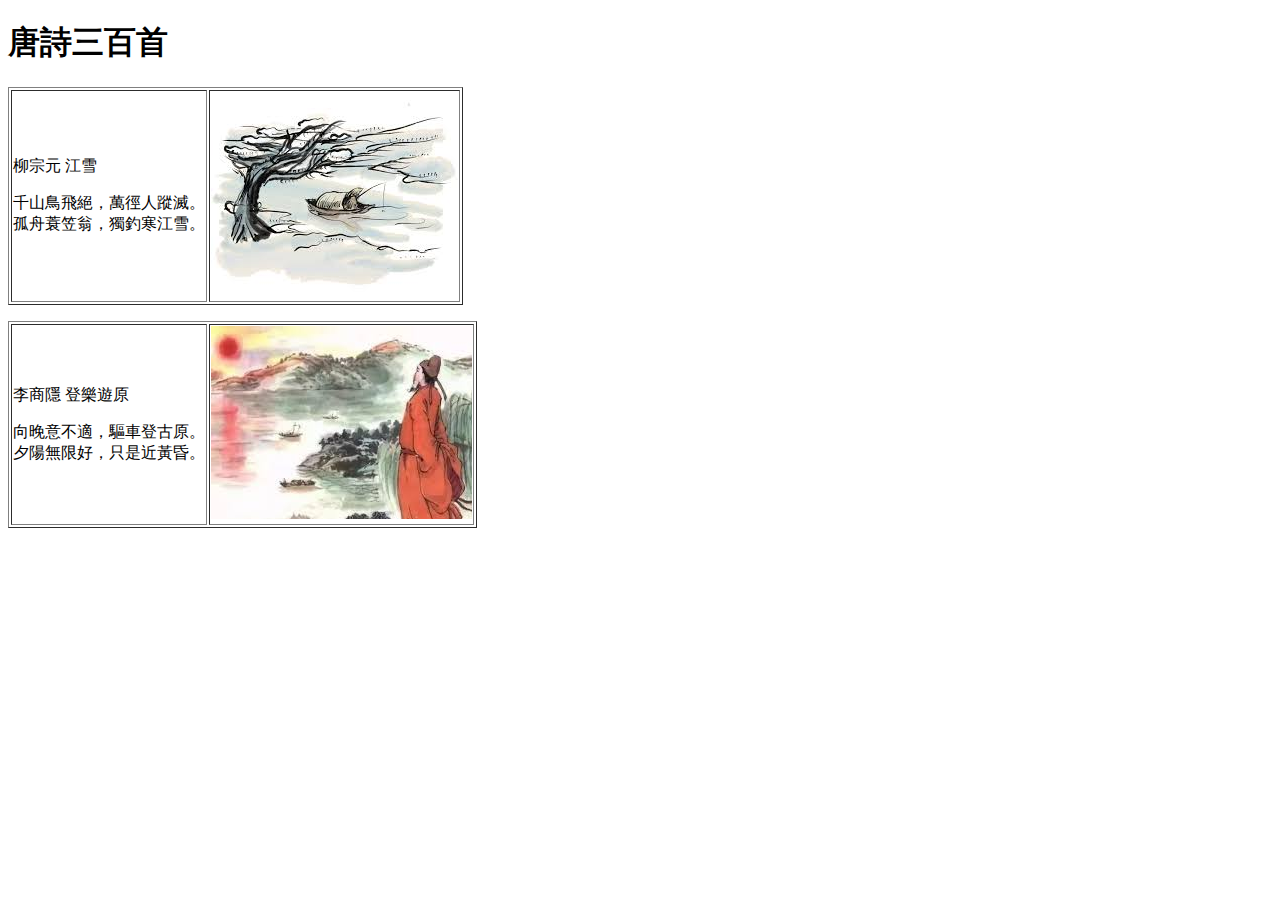
<file: 0930/index.html>
<!DOCTYPE html>
<html lang="zh-Hant">
<head>
    <meta charset="UTF-8">
    <title>9030-網站設計與賞析</title>
    <meta name="viewport" content="width=device-width, initial-scale=1.0">
</head>
<body>
    <h1>唐詩三百首</h1>
   
    <table border="1">
        <tr>
            <p><td> 柳宗元 江雪<br></p>
    千山鳥飛絕，萬徑人蹤滅。<br>
    孤舟蓑笠翁，獨釣寒江雪。<br></td>
            <td><img src="pic1.jpg" alt="Italian Trulli"></td>
        </tr>
    </table>
      <table border="1">
        <tr>
           <p><td> 李商隱 登樂遊原 <br></p> 
    向晚意不適，驅車登古原。<br>
    夕陽無限好，只是近黃昏。<br></td>
            <td><img src="download.jpg" alt="Italian Trulli"></td>
        </tr>
    </table>
</body>
</html>
</file>
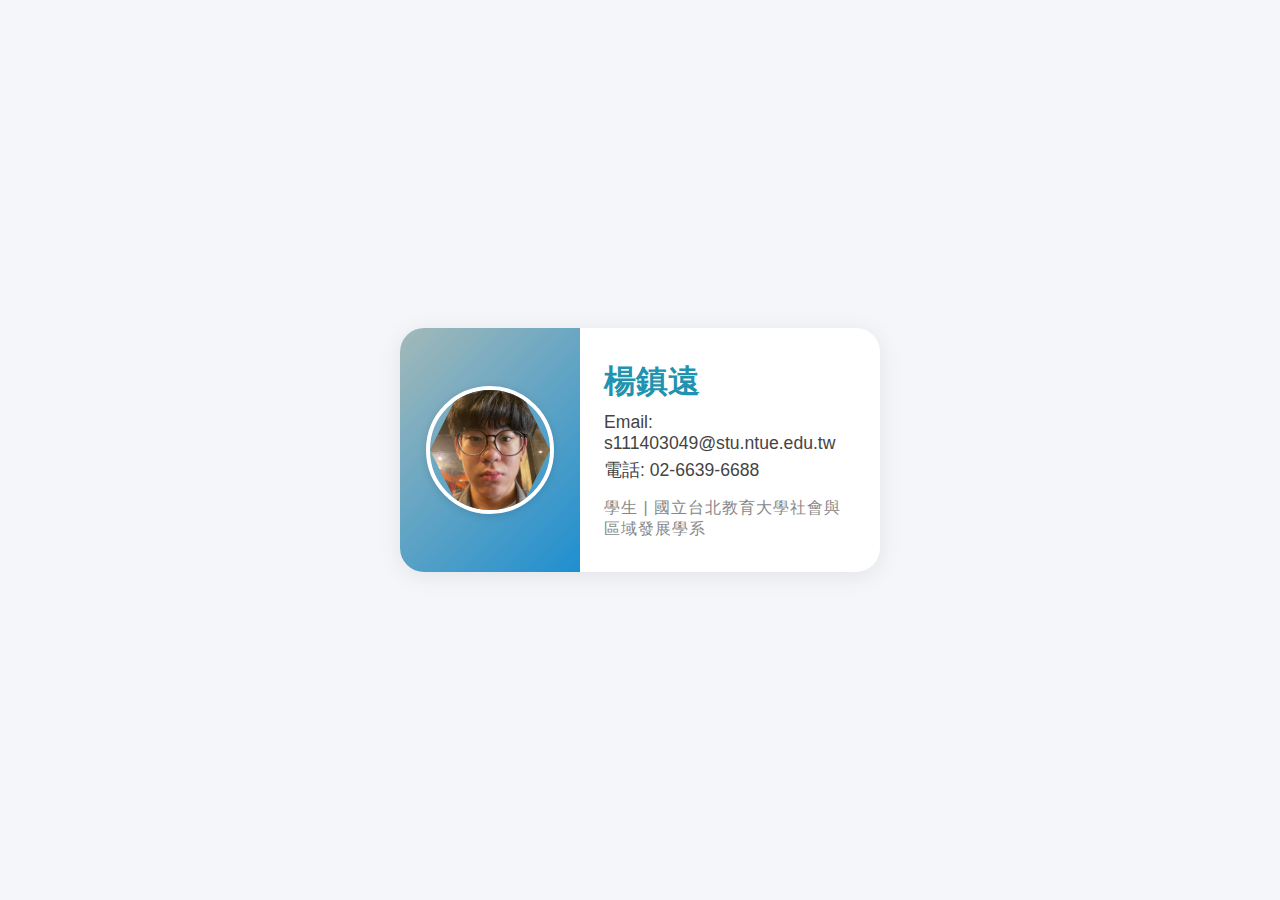
<file: 1014/index.html>
<!DOCTYPE html>
<html lang="zh-Hant">
<head>
    <meta charset="UTF-8">
    <title>我的名片</title>
    <style>
        body {
            background: #f5f6fa;
            font-family: 'Segoe UI', Arial, sans-serif;
            display: flex;
            justify-content: center;
            align-items: center;
            height: 100vh;
            margin: 0;
        }
        .card {
            display: flex;
            background: #fff;
            box-shadow: 0 4px 24px rgba(0,0,0,0.08);
            border-radius: 24px;
            overflow: hidden;
            width: 480px;
            max-width: 90vw;
        }
        .card-left {
            background: linear-gradient(135deg, #a3b9b9 0%, #0381cae3 100%);
            display: flex;
            align-items: center;
            justify-content: center;
            width: 180px;
            padding: 32px 0;
        }
        .avatar {
            width: 120px;
            height: 120px;
            border-radius: 50%;
            overflow: hidden;
            border: 4px solid #fff;
            box-shadow: 0 2px 8px rgba(0,0,0,0.12);
        }
        .avatar img {
            width: 100%;
            height: 100%;
            object-fit: cover;
            display: block;
            clip-path: polygon(
                25% 0%, 75% 0%,
                100% 50%,
                75% 100%, 25% 100%,
                0% 50%
            );
        }
        .card-right {
            flex: 1;
            padding: 32px 24px;
            display: flex;
            flex-direction: column;
            justify-content: center;
        }
        .name {
            font-size: 2rem;
            font-weight: bold;
            color: #2193b0;
            margin-bottom: 8px;
        }
        .info {
            font-size: 1.1rem;
            color: #444;
            margin-bottom: 4px;
        }
        .role {
            font-size: 1rem;
            color: #888;
            margin-top: 12px;
            letter-spacing: 1px;
        }
    </style>
</head>
<body>
    <div class="card">
        <div class="card-left">
            <div class="avatar">
                <img src="pic1.jpg" alt="個人照片">
            </div>
        </div>
        <div class="card-right">
            <div class="name">楊鎮遠</div>
            <div class="info">Email: s111403049@stu.ntue.edu.tw</div>
            <div class="info">電話: 02-6639-6688</div>
            <div class="role">學生 | 國立台北教育大學社會與區域發展學系</div>
        </div>
    </div>
</body>
</html>
</file>
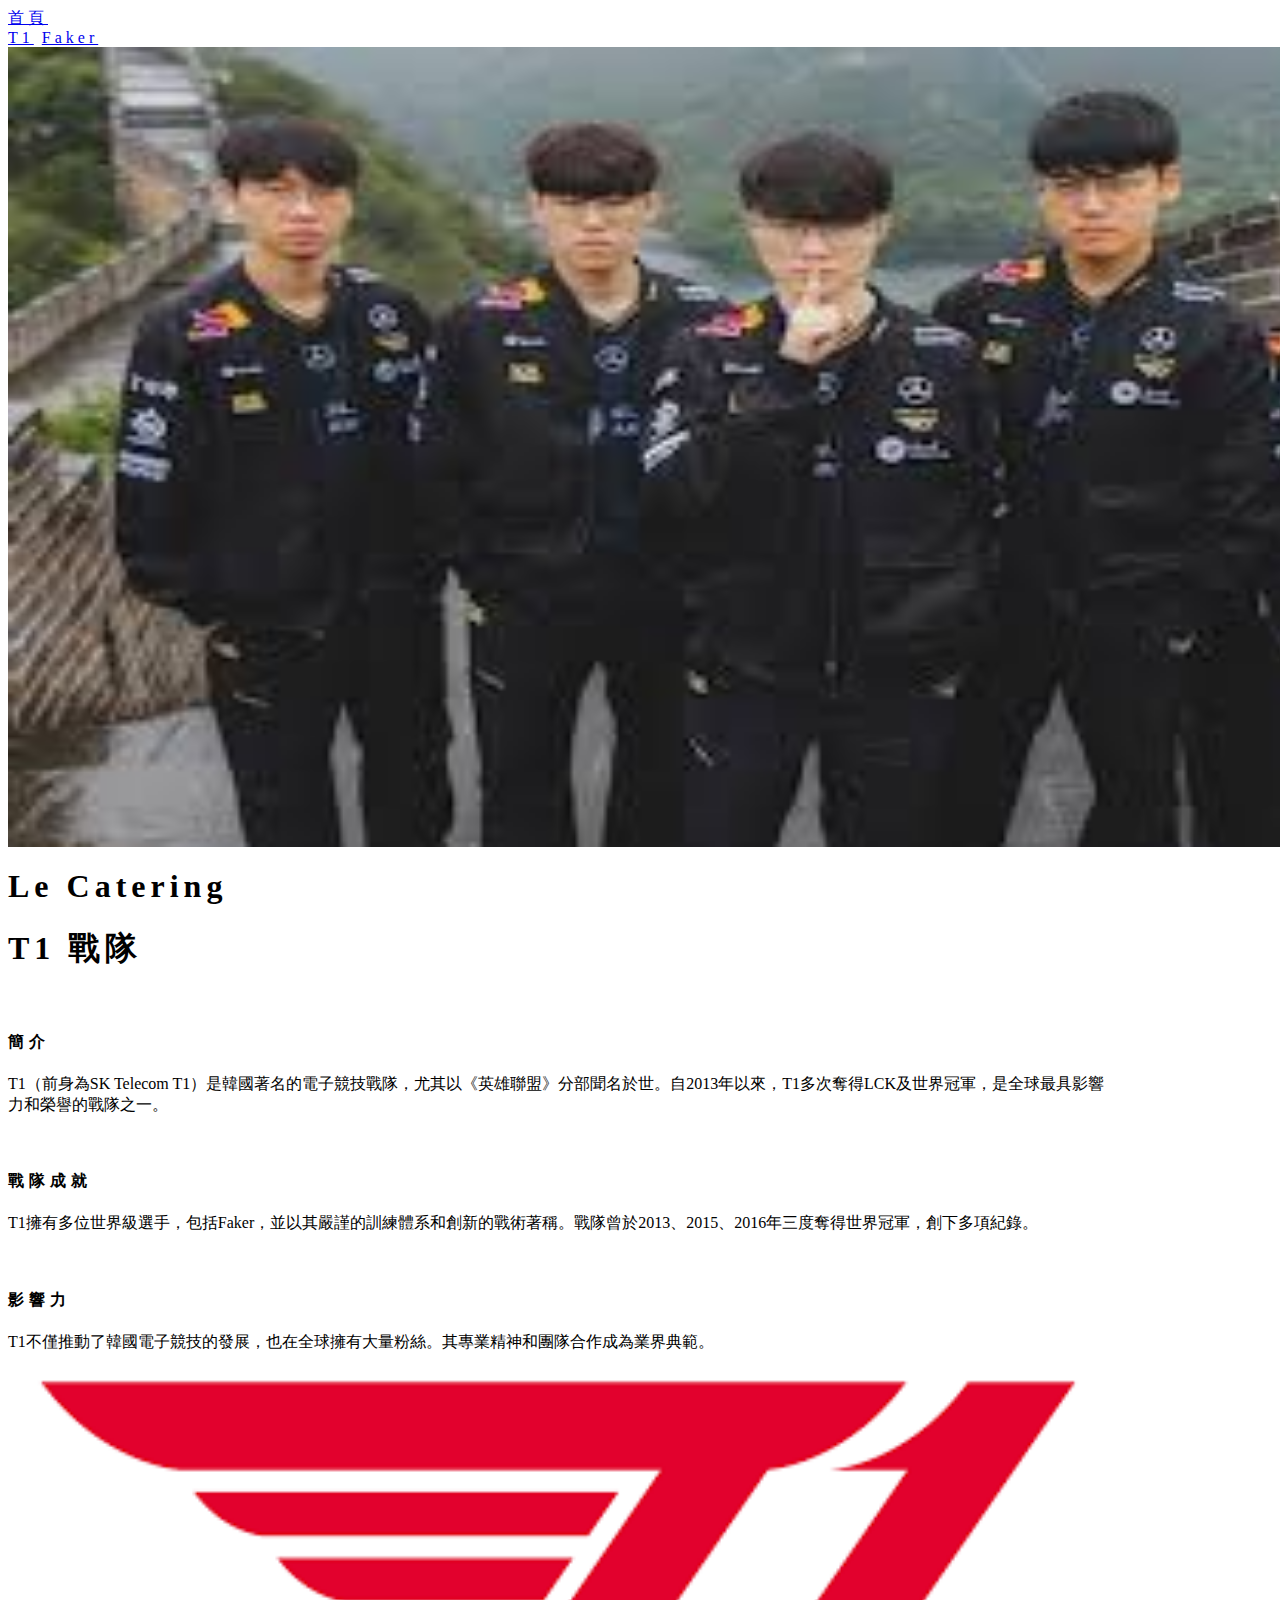
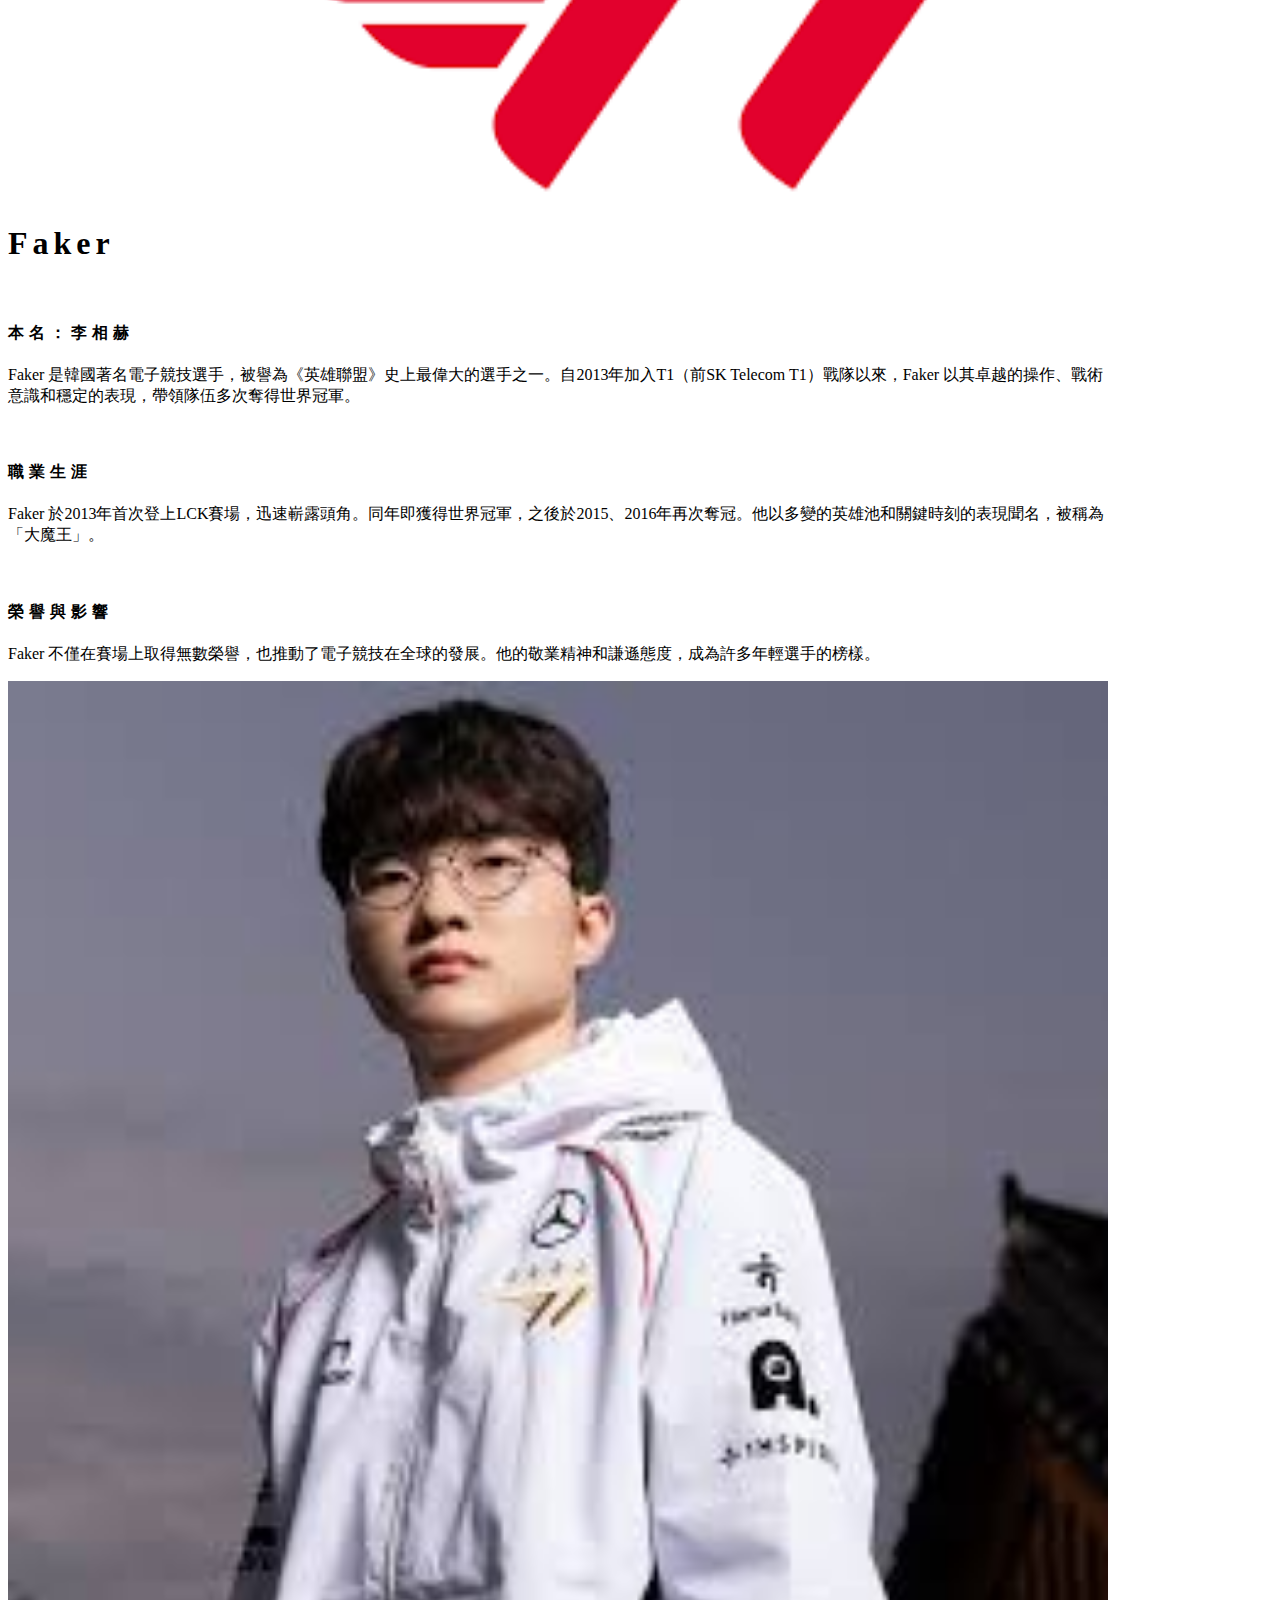
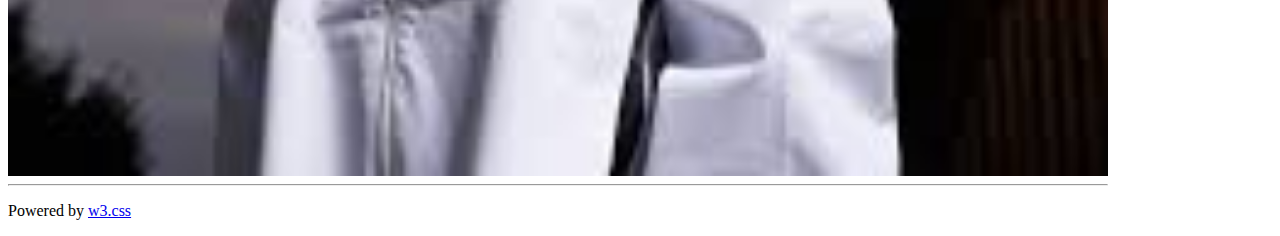
<file: 1021/index.html>
<html>
<head>
<title>W3.CSS Template</title>
<meta charset="UTF-8">
<meta name="viewport" content="width=device-width, initial-scale=1">
<link rel="stylesheet" href="https://www.w3schools.com/w3css/5/w3.css">
<style>
body {font-family: "Times New Roman", Georgia, Serif;}
h1, h2, h3, h4, h5, h6 {
  font-family: "Playfair Display";
  letter-spacing: 5px;
}
</style>
</head>
<body>
<!-- Navbar (sit on top) -->
<div class="w3-top">
  <div class="w3-bar w3-white w3-padding w3-card" style="letter-spacing:4px;">
    <a href="#home" class="w3-bar-item w3-button">首頁</a>
    <!-- Right-sided navbar links. Hide them on small screens -->
    <div class="w3-right w3-hide-small">
      <a href="#t1" class="w3-bar-item w3-button">T1</a>
      <a href="#faker" class="w3-bar-item w3-button">Faker</a>
    </div>
  </div>
</div>

<!-- Header -->
<header class="w3-display-container w3-content w3-wide" style="max-width:1600px;min-width:500px" id="home">
  <img class="w3-image" src="pic1.jpg" alt="Hamburger Catering" width="1600" height="800">
  <div class="w3-display-bottomleft w3-padding-large w3-opacity">
    <h1 class="w3-xxlarge">Le Catering</h1>
  </div>
</header>
<!-- Page content -->
 <div class="w3-content" style="max-width:1100px">

  <!-- T1 Section -->
  <div class="w3-row w3-padding-64" id="t1">
    <div class="w3-col l6 w3-padding-large">
      <h1 class="w3-center">T1 戰隊</h1><br>
      <h4>簡介</h4>
      <p class="w3-text-grey">
        T1（前身為SK Telecom T1）是韓國著名的電子競技戰隊，尤其以《英雄聯盟》分部聞名於世。自2013年以來，T1多次奪得LCK及世界冠軍，是全球最具影響力和榮譽的戰隊之一。
      </p><br>
      <h4>戰隊成就</h4>
      <p class="w3-text-grey">
        T1擁有多位世界級選手，包括Faker，並以其嚴謹的訓練體系和創新的戰術著稱。戰隊曾於2013、2015、2016年三度奪得世界冠軍，創下多項紀錄。
      </p><br>
      <h4>影響力</h4>
      <p class="w3-text-grey">
        T1不僅推動了韓國電子競技的發展，也在全球擁有大量粉絲。其專業精神和團隊合作成為業界典範。
      </p>
    </div>
    <div class="w3-col l6 w3-padding-large">
      <img src="pic3.png" class="w3-round w3-image w3-opacity-min" alt="T1 Team" style="width:100%">
    </div>
  </div>

  <!-- Faker Section -->
  <div class="w3-row w3-padding-64" id="faker">
    <div class="w3-col l6 w3-padding-large">
      <h1 class="w3-center">Faker</h1><br>
      <h4>本名：李相赫</h4>
      <p class="w3-text-grey">
        Faker 是韓國著名電子競技選手，被譽為《英雄聯盟》史上最偉大的選手之一。自2013年加入T1（前SK Telecom T1）戰隊以來，Faker 以其卓越的操作、戰術意識和穩定的表現，帶領隊伍多次奪得世界冠軍。
      </p><br>
      <h4>職業生涯</h4>
      <p class="w3-text-grey">
        Faker 於2013年首次登上LCK賽場，迅速嶄露頭角。同年即獲得世界冠軍，之後於2015、2016年再次奪冠。他以多變的英雄池和關鍵時刻的表現聞名，被稱為「大魔王」。
      </p><br>
      <h4>榮譽與影響</h4>
      <p class="w3-text-grey">
        Faker 不僅在賽場上取得無數榮譽，也推動了電子競技在全球的發展。他的敬業精神和謙遜態度，成為許多年輕選手的榜樣。
      </p>
    </div>
    <div class="w3-col l6 w3-padding-large">
      <img src="pic2.jpg" class="w3-round w3-image w3-opacity-min" alt="Faker" style="width:100%">
    </div>
  </div>

  <hr>
  
<!-- End page content -->
</div>

<!-- Footer -->
<footer class="w3-center w3-light-grey w3-padding-32">
  <p>Powered by <a href="https://www.w3schools.com/w3css/default.asp" title="W3.CSS" target="_blank" class="w3-hover-text-green">w3.css</a></p>
</footer>

</body>
</html></p>
</file>
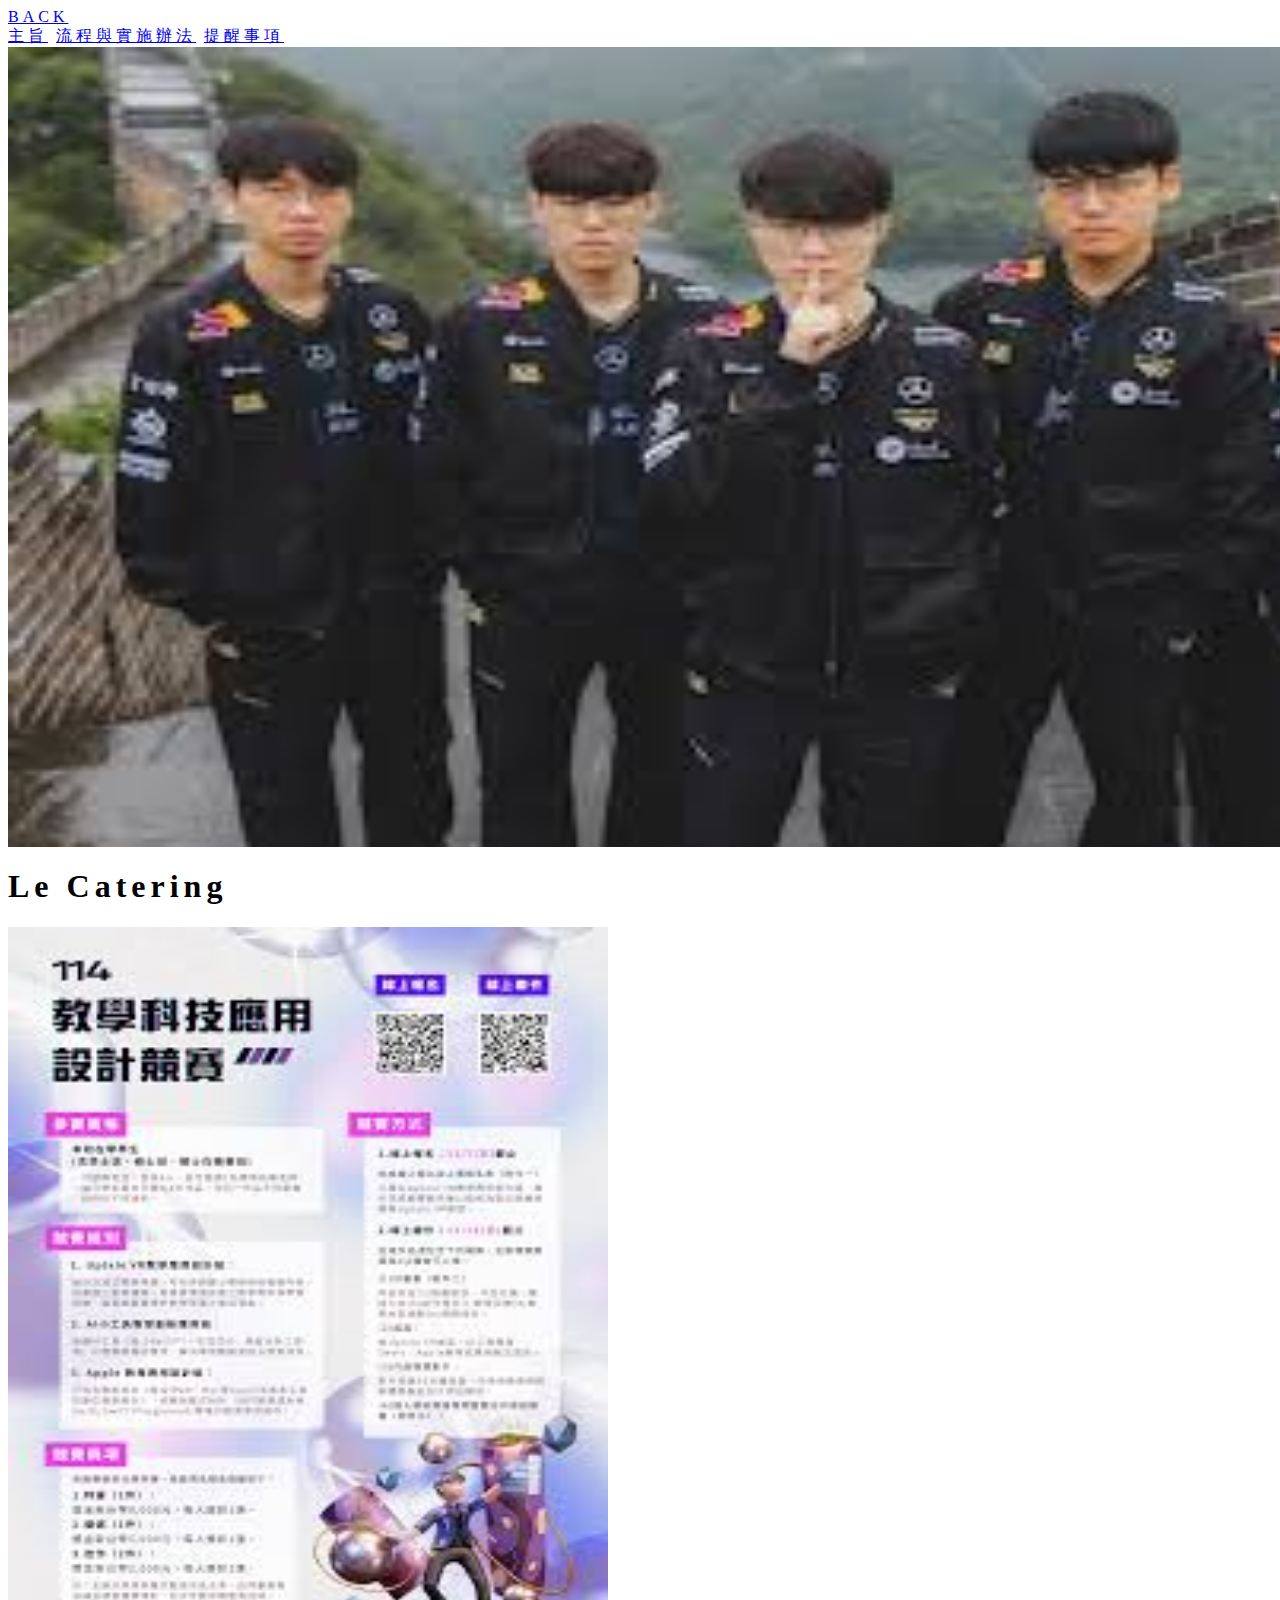
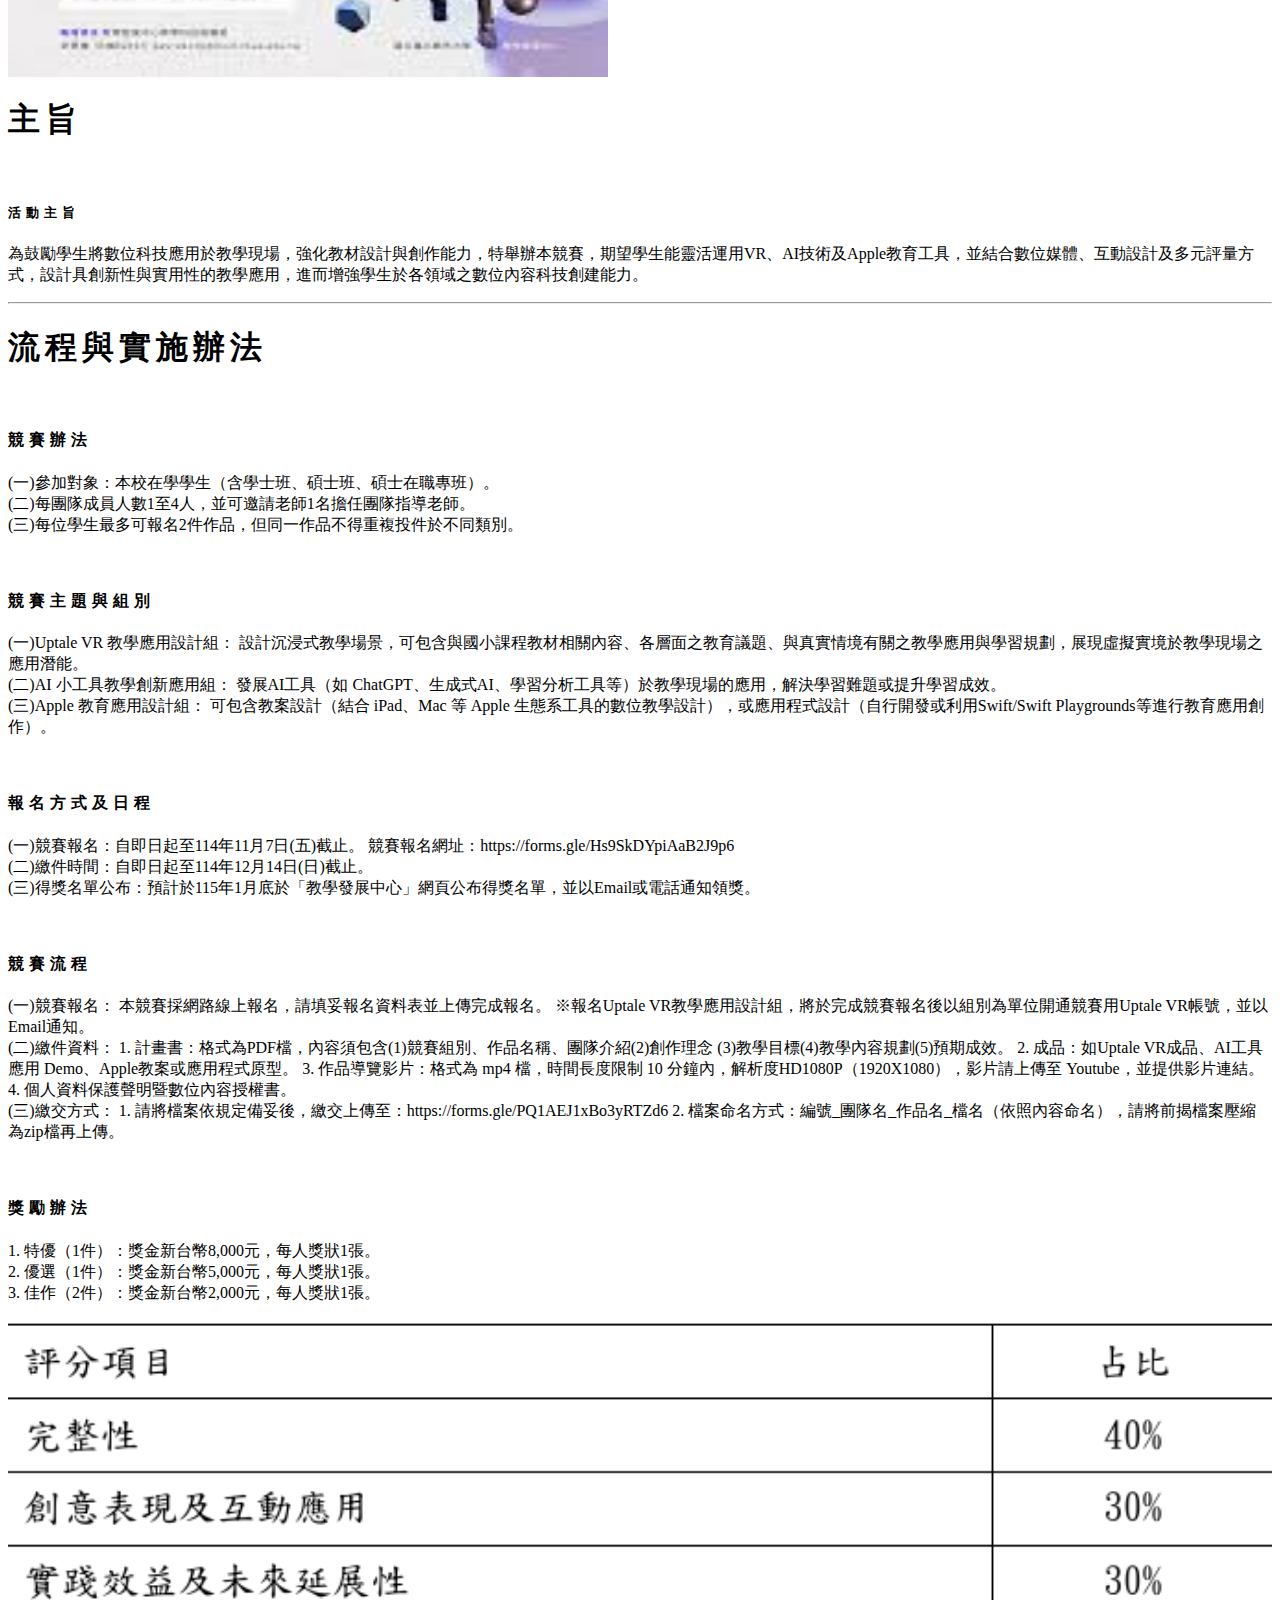
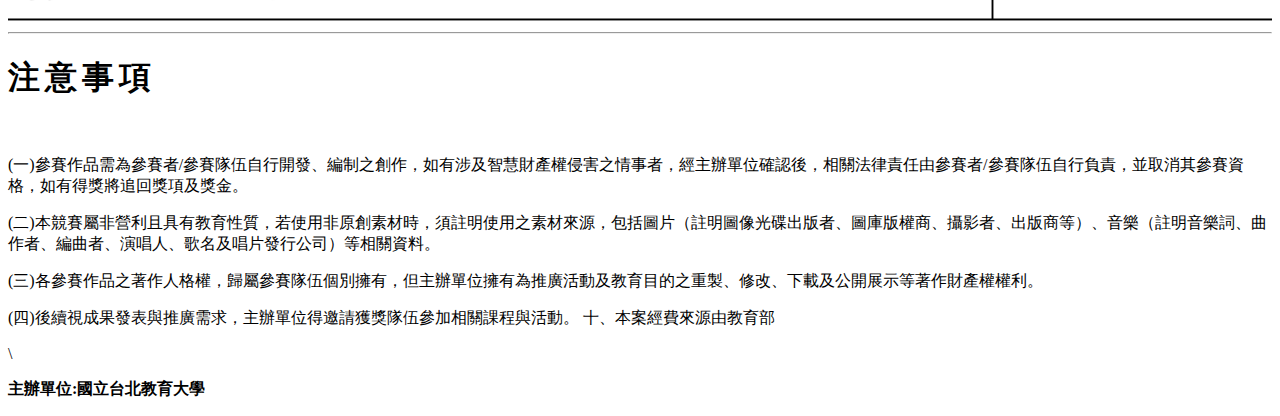
<file: 1118/index.html>
<html>
<head>
<title>國立臺北教育大學 114「教學科技應用設計競賽」實施辦法介紹網站</title>
<meta charset="UTF-8">
<meta name="viewport" content="width=device-width, initial-scale=1">
<link rel="stylesheet" href="https://www.w3schools.com/w3css/5/w3.css">
<style>
body {font-family: "Times New Roman", Georgia, Serif;}
h1, h2, h3, h4, h5, h6 {
  font-family: "Playfair Display";
  letter-spacing: 5px;
}
</style>
</head>
<!-- Navbar (sit on top) -->
<div class="w3-top">
  <div class="w3-bar w3-white w3-padding w3-card" style="letter-spacing:4px;">
    <a href="#home" class="w3-bar-item w3-button">BACK</a>
    <!-- Right-sided navbar links. Hide them on small screens -->
    <div class="w3-right w3-hide-small">
      <a href="#about" class="w3-bar-item w3-button">主旨</a>
      <a href="#menu" class="w3-bar-item w3-button">流程與實施辦法</a>
      <a href="#contact" class="w3-bar-item w3-button">提醒事項</a>
    </div>
  </div>
</div>

<!-- Header -->
<header class="w3-display-container w3-content w3-wide" style="max-width:1600px;min-width:500px" id="home">
  <img class="w3-image" src="./pic1.jpg" alt="Hamburger Catering" width="1600" height="800">
  <div class="w3-display-bottomleft w3-padding-large w3-opacity">
    <h1 class="w3-xxlarge">Le Catering</h1>
  </div>
</header>
<!-- Page content -->
 <div class="w3-content" style="max-width:1100px"></div>
  <!-- About Section -->
<div class="w3-row w3-padding-64" id="about">
    <div class="w3-col m6 w3-padding-large w3-hide-small">
     <img src="./pic2.jpg" class="w3-round w3-image w3-opacity-min" alt="Table Setting" width="600" height="750">
    </div>

    <div class="w3-col m6 w3-padding-large">
      <h1 class="w3-center">主旨</h1><br>
      <h5 class="w3-center">活動主旨</h5>
      <p class="w3-large">為鼓勵學生將數位科技應用於教學現場，強化教材設計與創作能力，特舉辦本競賽，期望學生能靈活運用VR、AI技術及Apple教育工具，並結合數位媒體、互動設計及多元評量方式，設計具創新性與實用性的教學應用，進而增強學生於各領域之數位內容科技創建能力。<span class="w3-tag w3-light-grey"></span> </p>
      <p class="w3-large w3-text-grey w3-hide-medium"></p>
    </div>
  </div>

  <hr>
  
  <!-- Menu Section -->
  <div class="w3-row w3-padding-64" id="menu">
    <div class="w3-col l6 w3-padding-large">
      <h1 class="w3-center">流程與實施辦法</h1><br>
    
      <h4>競賽辦法</h4>
     <p class="w3-text-grey">(一)參加對象：本校在學學生（含學士班、碩士班、碩士在職專班）。   <br>(二)每團隊成員人數1至4人，並可邀請老師1名擔任團隊指導老師。   <br>(三)每位學生最多可報名2件作品，但同一作品不得重複投件於不同類別。 </p><br>
    
      <h4>競賽主題與組別</h4>
       <p class="w3-text-grey">(一)Uptale VR 教學應用設計組： 設計沉浸式教學場景，可包含與國小課程教材相關內容、各層面之教育議題、與真實情境有關之教學應用與學習規劃，展現虛擬實境於教學現場之應用潛能。   <br>(二)AI 小工具教學創新應用組： 發展AI工具（如 ChatGPT、生成式AI、學習分析工具等）於教學現場的應用，解決學習難題或提升學習成效。  <br>(三)Apple 教育應用設計組： 可包含教案設計（結合 iPad、Mac 等 Apple 生態系工具的數位教學設計），或應用程式設計（自行開發或利用Swift/Swift Playgrounds等進行教育應用創作）。 </p><br>
    
    
      <h4>報名方式及日程 </h4>
     <p class="w3-text-grey">(一)競賽報名：自即日起至114年11月7日(五)截止。 競賽報名網址：https://forms.gle/Hs9SkDYpiAaB2J9p6   <br>(二)繳件時間：自即日起至114年12月14日(日)截止。   <br>(三)得獎名單公布：預計於115年1月底於「教學發展中心」網頁公布得獎名單，並以Email或電話通知領獎。</p><br>
    
      <h4>競賽流程</h4>
 <p class="w3-text-grey">(一)競賽報名： 本競賽採網路線上報名，請填妥報名資料表並上傳完成報名。 ※報名Uptale VR教學應用設計組，將於完成競賽報名後以組別為單位開通競賽用Uptale VR帳號，並以Email通知。   <br>(二)繳件資料： 1. 計畫書：格式為PDF檔，內容須包含(1)競賽組別、作品名稱、團隊介紹(2)創作理念 (3)教學目標(4)教學內容規劃(5)預期成效。 2. 成品：如Uptale VR成品、AI工具應用 Demo、Apple教案或應用程式原型。 3. 作品導覽影片：格式為 mp4 檔，時間長度限制 10 分鐘內，解析度HD1080P（1920X1080），影片請上傳至 Youtube，並提供影片連結。 4. 個人資料保護聲明暨數位內容授權書。<br>(三)繳交方式： 1. 請將檔案依規定備妥後，繳交上傳至：https://forms.gle/PQ1AEJ1xBo3yRTZd6 2. 檔案命名方式：編號_團隊名_作品名_檔名（依照內容命名），請將前揭檔案壓縮為zip檔再上傳。 </p><br>
    <h4>獎勵辦法</h4>
    <p>1. 特優（1件）：獎金新台幣8,000元，每人獎狀1張。   <br>2. 優選（1件）：獎金新台幣5,000元，每人獎狀1張。  <br> 3. 佳作（2件）：獎金新台幣2,000元，每人獎狀1張。</p>
    
         
    </div>
    
    <div class="w3-col l6 w3-padding-large">
      <img src="pic4.jpg" class="w3-round w3-image w3-opacity-min" alt="Menu" style="width:100%">
    </div>
  </div>

  <hr>

  <!-- Contact Section -->
  <div class="w3-container w3-padding-64" id="contact">
    <h1>注意事項</h1>
   <br>
    
    <p>(一)參賽作品需為參賽者/參賽隊伍自行開發、編制之創作，如有涉及智慧財產權侵害之情事者，經主辦單位確認後，相關法律責任由參賽者/參賽隊伍自行負責，並取消其參賽資格，如有得獎將追回獎項及獎金。 </p>

<p>(二)本競賽屬非營利且具有教育性質，若使用非原創素材時，須註明使用之素材來源，包括圖片（註明圖像光碟出版者、圖庫版權商、攝影者、出版商等）、音樂（註明音樂詞、曲作者、編曲者、演唱人、歌名及唱片發行公司）等相關資料。</p>

<p> (三)各參賽作品之著作人格權，歸屬參賽隊伍個別擁有，但主辦單位擁有為推廣活動及教育目的之重製、修改、下載及公開展示等著作財產權權利。</p>
<p>(四)後續視成果發表與推廣需求，主辦單位得邀請獲獎隊伍參加相關課程與活動。 十、本案經費來源由教育部</p>
   </div>
    
\
    <p class="w3-text-blue-grey w3-large"><b>主辦單位:國立台北教育大學</b></p>

    <form action="/action_page.php" target="_blank">

<!-- End page content -->
</div>

<!-- Footer -->


</body>
</html>
</file>
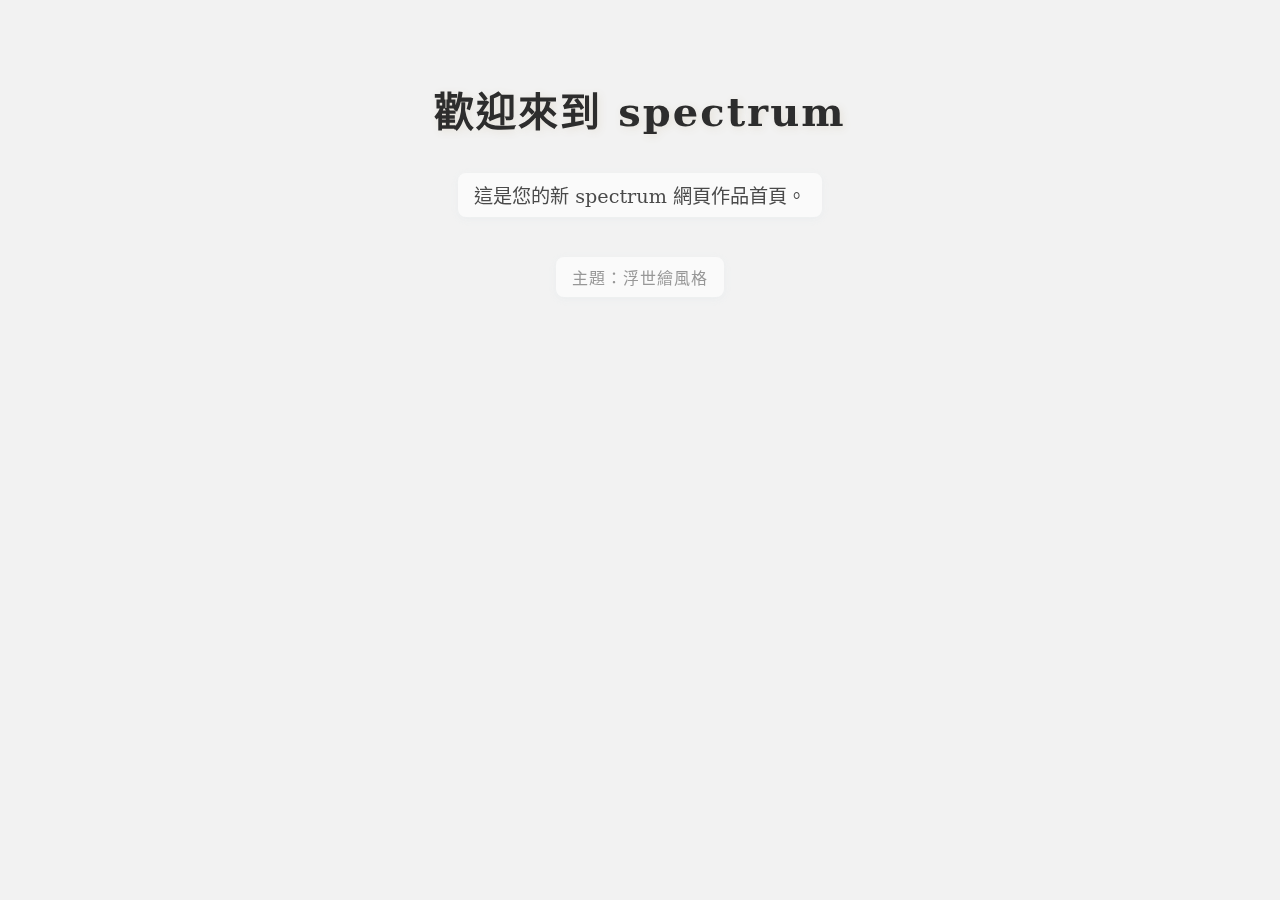
<file: 20250923/index.html>
<!DOCTYPE html>
<html lang="zh-TW">
<head>
    <meta charset="UTF-8">
    <meta name="viewport" content="width=device-width, initial-scale=1.0">
    <title>spectrum</title>
    <link rel="stylesheet" href="style.css">
</head>
<body>
    <h1>歡迎來到 spectrum</h1>
    <p>這是您的新 spectrum 網頁作品首頁。</p>
    <p style="margin-top:40px; font-size:1rem; color:#888; letter-spacing:1px;">主題：浮世繪風格</p>
</body>
</html>
</file>
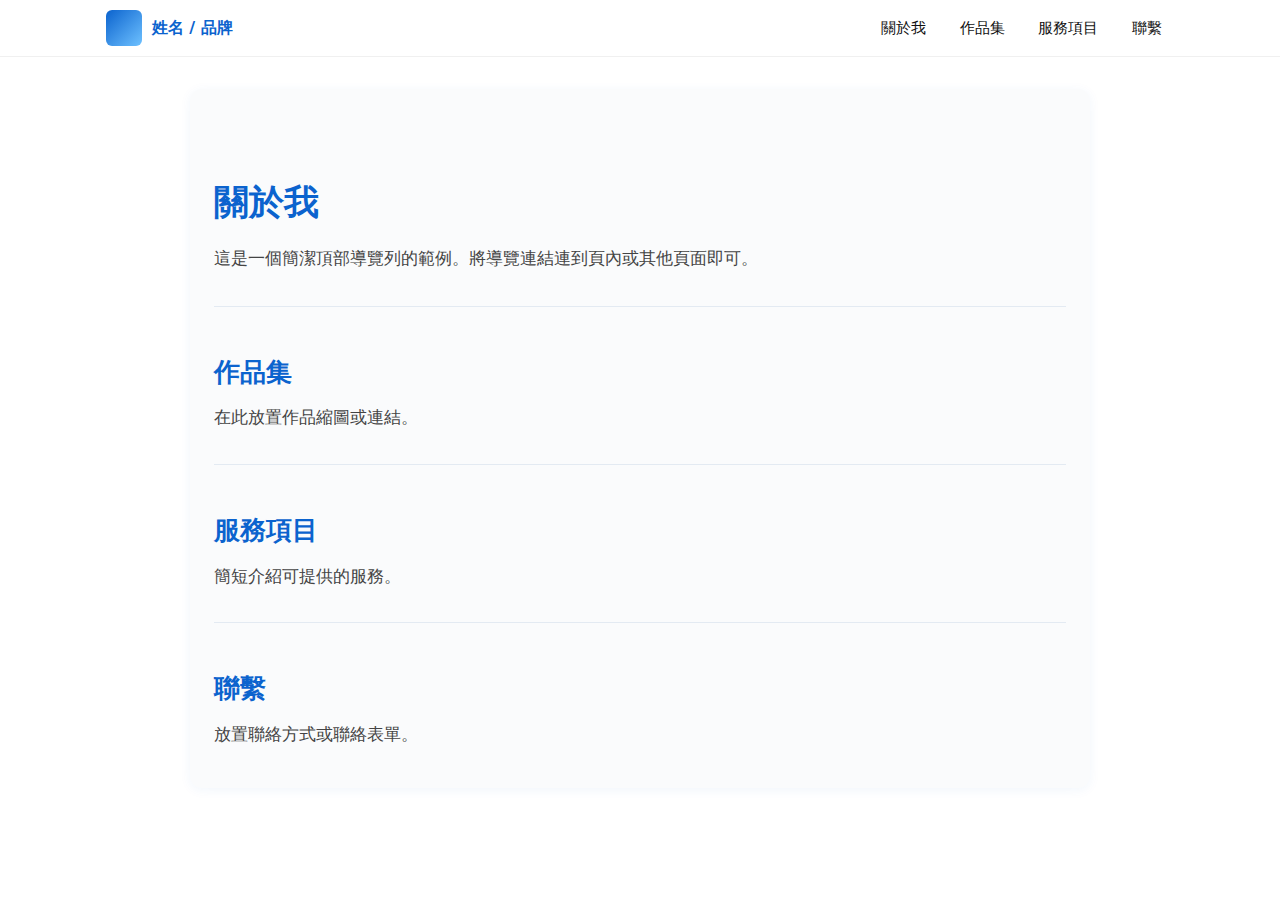
<file: ex.html>
<!doctype html>
<html lang="zh-Hant">
<head>
  <meta charset="utf-8">
  <meta name="viewport" content="width=device-width,initial-scale=1">
  <title>簡潔頂部導覽列範例</title>
  <style>
    /* 基本重置 */
    *{box-sizing:border-box;margin:0;padding:0}
    body{font-family:system-ui,-apple-system,Segoe UI,Roboto,'Noto Sans TC',"PingFang TC","Microsoft JhengHei",sans-serif;line-height:1.4;color:#111}

    /* 頂部導覽列 */
    .top-nav{position:sticky;top:0;background:#fff;border-bottom:1px solid rgba(0,0,0,.06);backdrop-filter:blur(6px);z-index:1000}
    .nav-container{max-width:1100px;margin:0 auto;display:flex;align-items:center;justify-content:space-between;padding:0.6rem 1rem}

    .brand{display:flex;align-items:center;gap:.6rem;font-weight:600;color:#0b63ce;text-decoration:none}
    .brand .logo{width:36px;height:36px;border-radius:6px;background:linear-gradient(135deg,#0b63ce,#6ec1ff);display:inline-block}

    .nav-links{display:flex;gap:.6rem;align-items:center}
    .nav-links a{padding:.5rem .75rem;border-radius:6px;color:inherit;text-decoration:none;font-weight:500;font-size:0.95rem}
    .nav-links a:hover{background:rgba(11,99,206,0.08)}
    .nav-links a:active,.nav-links a.active{background:rgba(11,99,206,0.12)}

    /* 行動版漢堡 */
    .menu-btn{display:none;background:transparent;border:0;padding:.4rem;border-radius:6px}
    .menu-btn:focus{outline:2px solid rgba(11,99,206,0.18)}
    .hamburger{width:22px;height:2px;background:#111;position:relative;display:inline-block;border-radius:2px}
    .hamburger::before,.hamburger::after{content:"";position:absolute;left:0;width:22px;height:2px;background:#111;border-radius:2px}
    .hamburger::before{top:-7px}
    .hamburger::after{top:7px}

    /* 行動版選單樣式（隱藏/下拉） */
    .mobile-menu{display:none;flex-direction:column;gap:.25rem;padding:.75rem 1rem;border-top:1px solid rgba(0,0,0,.04);background:#fff}
    .mobile-menu a{padding:.6rem;border-radius:6px}

    /* 響應式斷點 */
    @media (max-width:760px){
      .nav-links{display:none}
      .menu-btn{display:inline-flex;align-items:center}
      .mobile-menu{display:flex}
      .mobile-menu.closed{display:none}
    }
  </style>
</head>
<body>
  <header class="top-nav" role="navigation" aria-label="主要導覽列">
    <div class="nav-container">
      <a href="#" class="brand">
        <span class="logo" aria-hidden="true"></span>
        <span class="brand-text">姓名 / 品牌</span>
      </a>

      <nav class="nav-links" aria-label="桌面導覽">
        <a href="#about">關於我</a>
        <a href="#works">作品集</a>
        <a href="#services">服務項目</a>
        <a href="#contact">聯繫</a>
      </nav>

      <button class="menu-btn" aria-expanded="false" aria-controls="mobile-menu" aria-label="開啟選單">
        <span class="hamburger" aria-hidden="true"></span>
      </button>
    </div>

    <!-- 行動版下拉選單 -->
    <div id="mobile-menu" class="mobile-menu closed" aria-hidden="true">
      <a href="#about">關於我</a>
      <a href="#works">作品集</a>
      <a href="#services">服務項目</a>
      <a href="#contact">聯繫</a>
    </div>
  </header>

<!-- 範例內容區塊 -->
<main style="padding:2.5rem 1.5rem;max-width:900px;margin:2rem auto;background:#fafbfc;border-radius:12px;box-shadow:0 2px 12px rgba(11,99,206,0.06)">
    <section id="about" style="padding:3rem 0 2rem 0;border-bottom:1px solid #e3eaf2">
        <h1 style="font-size:2.2rem;font-weight:700;margin-bottom:1rem;color:#0b63ce">關於我</h1>
        <p style="color:#444;font-size:1.08rem;line-height:1.8">這是一個簡潔頂部導覽列的範例。將導覽連結連到頁內或其他頁面即可。</p>
    </section>

    <section id="works" style="padding:3rem 0 2rem 0;border-bottom:1px solid #e3eaf2">
        <h2 style="font-size:1.6rem;font-weight:600;margin-bottom:.8rem;color:#0b63ce">作品集</h2>
        <p style="color:#444;font-size:1.05rem;line-height:1.7">在此放置作品縮圖或連結。</p>
    </section>

    <section id="services" style="padding:3rem 0 2rem 0;border-bottom:1px solid #e3eaf2">
        <h2 style="font-size:1.6rem;font-weight:600;margin-bottom:.8rem;color:#0b63ce">服務項目</h2>
        <p style="color:#444;font-size:1.05rem;line-height:1.7">簡短介紹可提供的服務。</p>
    </section>

    <section id="contact" style="padding:3rem 0 0 0">
        <h2 style="font-size:1.6rem;font-weight:600;margin-bottom:.8rem;color:#0b63ce">聯繫</h2>
        <p style="color:#444;font-size:1.05rem;line-height:1.7">放置聯絡方式或聯絡表單。</p>
    </section>
</main>

  <script>
    (function(){
      const btn = document.querySelector('.menu-btn');
      const mobile = document.getElementById('mobile-menu');
      btn.addEventListener('click', ()=>{
        const open = btn.getAttribute('aria-expanded') === 'true';
        btn.setAttribute('aria-expanded', String(!open));
        btn.setAttribute('aria-label', open ? '開啟選單' : '關閉選單');
        mobile.classList.toggle('closed');
        mobile.setAttribute('aria-hidden', String(open));
      });
    })();
  </script>
</body>
</html>
</file>
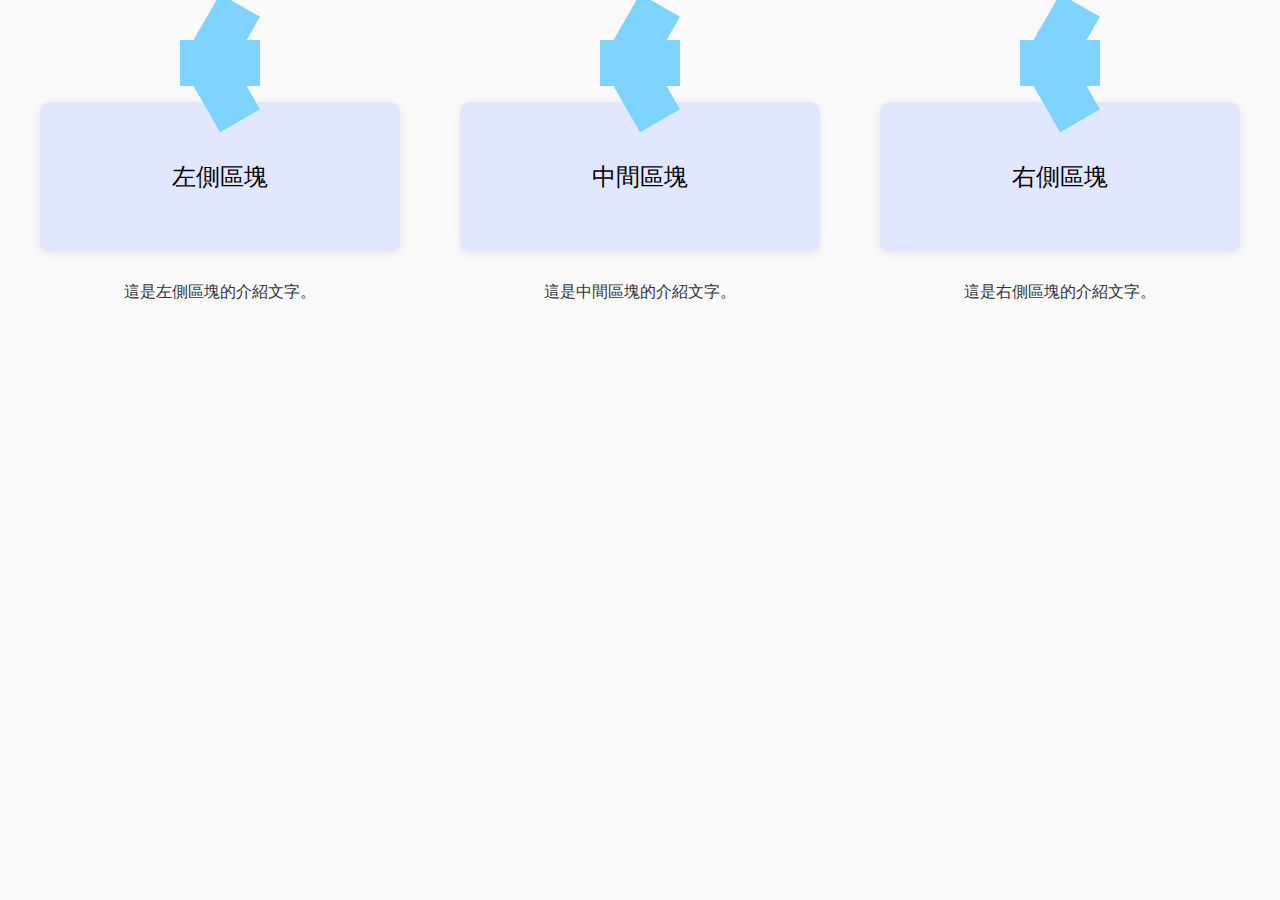
<file: 1014/1014.html>
<!DOCTYPE html>
<html lang="zh-Hant">
<head>
    <meta charset="UTF-8">
    <title>三欄介紹頁面</title>
    <style>
        body {
            font-family: Arial, sans-serif;
            margin: 40px;
            background: #f9f9f9;
        }
        .container {
            display: flex;
            justify-content: space-between;
            margin-bottom: 30px;
        }
        .item-group {
            width: 30%;
            display: flex;
            flex-direction: column;
            align-items: center;
        }
        .hexagon {
            width: 80px;
            height: 46px;
            background: #7dd3fc;
            position: relative;
            margin-bottom: 16px;
        }
        .hexagon:before,
        .hexagon:after {
            content: "";
            position: absolute;
            left: 0;
            width: 80px;
            height: 46px;
            background: inherit;
        }
        .hexagon:before {
            top: -23px;
            transform: rotate(-60deg);
        }
        .hexagon:after {
            top: 23px;
            transform: rotate(60deg);
        }
        .item {
            width: 100%;
            height: 150px;
            background: #e0e7ff;
            border-radius: 10px;
            display: flex;
            align-items: center;
            justify-content: center;
            font-size: 1.5em;
            box-shadow: 0 2px 8px rgba(0,0,0,0.08);
        }
        .descriptions {
            display: flex;
            justify-content: space-between;
        }
        .desc {
            width: 30%;
            text-align: center;
            font-size: 1em;
            color: #333;
        }
    </style>
</head>
<body>
    <div class="container">
        <div class="item-group">
            <div class="hexagon"></div>
            <div class="item">左側區塊</div>
        </div>
        <div class="item-group">
            <div class="hexagon"></div>
            <div class="item">中間區塊</div>
        </div>
        <div class="item-group">
            <div class="hexagon"></div>
            <div class="item">右側區塊</div>
        </div>
    </div>
    <div class="descriptions">
        <div class="desc">這是左側區塊的介紹文字。</div>
        <div class="desc">這是中間區塊的介紹文字。</div>
        <div class="desc">這是右側區塊的介紹文字。</div>
    </div>
</body>
</html>
</file>
<file: 20250923/style.css>
body {
    margin: 0;
    padding: 0;
    font-family: 'Noto Sans TC', 'Yu Mincho', 'serif', Arial, sans-serif;
    background: linear-gradient(135deg, #f8e7d2 0%, #c2d6e6 100%);
    color: #2d2d2d;
    display: flex;
    flex-direction: column;
    align-items: center;
    min-height: 100vh;
    background-image: url('https://upload.wikimedia.org/wikipedia/commons/0/0b/Great_Wave_off_Kanagawa2.jpg');
    background-size: cover;
    background-repeat: no-repeat;
    background-position: center;
    backdrop-filter: blur(2px) brightness(0.95);
}

h1 {
    font-size: 2.5rem;
    font-weight: 600;
    margin-top: 80px;
    margin-bottom: 16px;
    letter-spacing: 2px;
    color: #2d2d2d;
    text-shadow: 2px 2px 8px #e5e1d8;
    font-family: 'Yu Mincho', 'serif', 'Noto Sans TC', Arial, sans-serif;
}

p {
    font-size: 1.2rem;
    margin-bottom: 0;
    opacity: 0.85;
    background: rgba(255,255,255,0.7);
    border-radius: 8px;
    padding: 8px 16px;
    box-shadow: 0 2px 8px rgba(194,214,230,0.15);
}

@media (max-width: 600px) {
    h1 {
        font-size: 2rem;
        margin-top: 40px;
    }
    p {
        font-size: 1rem;
    }
}
</file>
